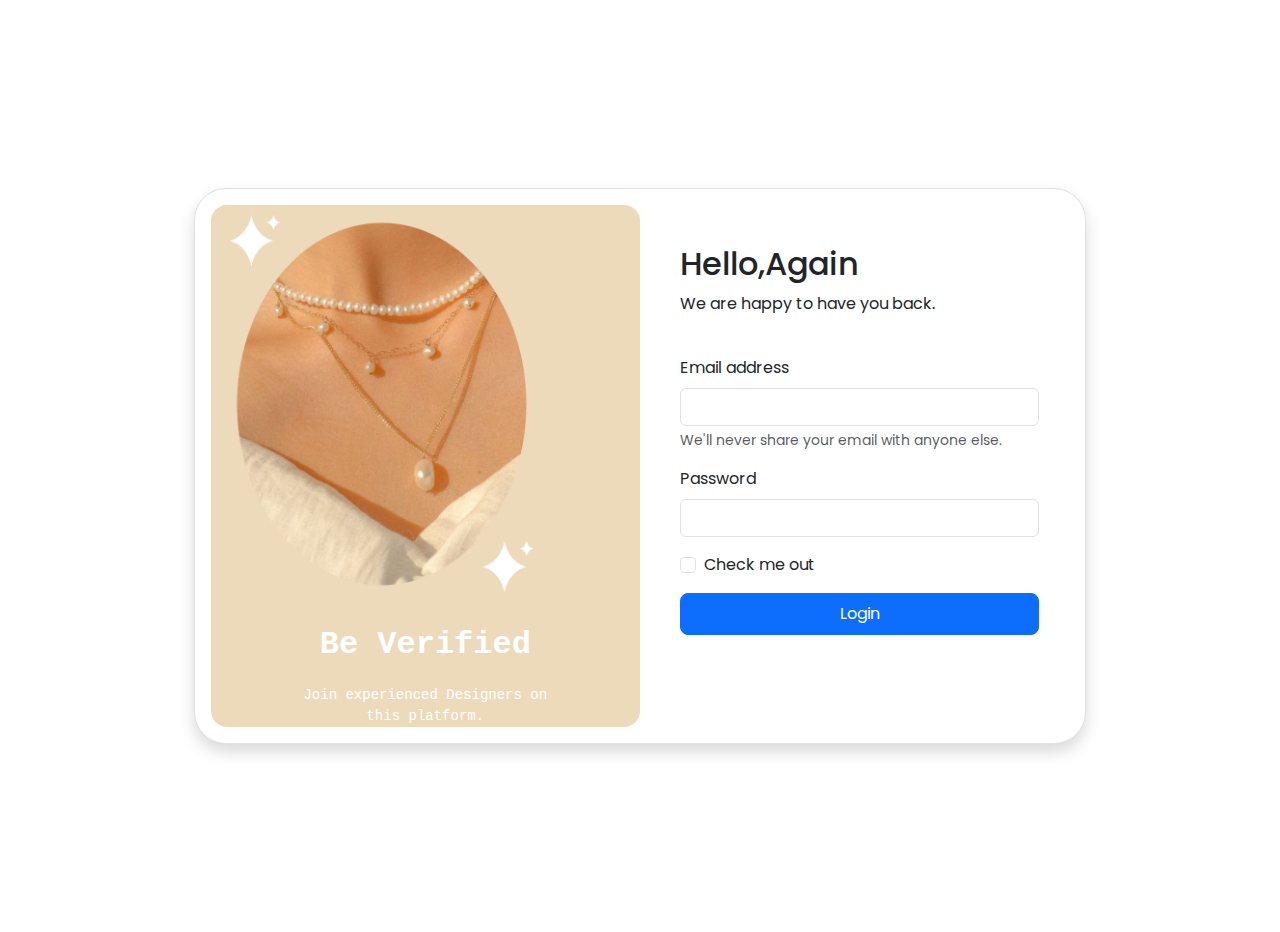
<file: index10.html>
<!DOCTYPE html>
<html lang="en">
  <head>
    <meta charset="utf-8">
    <meta name="viewport" content="width=device-width, initial-scale=1">
    <link href="https://cdn.jsdelivr.net/npm/bootstrap@5.3.2/dist/css/bootstrap.min.css" rel="stylesheet">
    <link rel="stylesheet" href="style.css">
    <title>FORM LOGIN</title>
    <style>
      /* Menyesuaikan ukuran container */
      .container {
        min-height: 100vh;
      }

      /* Menyesuaikan ukuran form container */
      .box-area {
        width: 80%; /* Sesuaikan dengan lebar yang diinginkan */
        margin: auto; /* Untuk membuat form berada di tengah */
      }

      /* Menyesuaikan lebar gambar di Left Box */
      .left-box .featured-image img {
        width: 80%; /* Sesuaikan dengan lebar yang diinginkan */
      }
    </style>
  </head>
  <body class="p-3 m-0 border-0 bd-example m-0 border-0">
    <!-- Example Code -->
    <!----------------------- Main Container -------------------------->

    <div class="container d-flex justify-content-center align-items-center">

        <!----------------------- Login Container -------------------------->
    
           <div class="row border rounded-5 p-3 bg-white shadow box-area">
    
        <!--------------------------- Left Box ----------------------------->
    
           <div class="col-md-6 rounded-4 d-flex justify-content-center align-items-center flex-column left-box" style="background: #eddabb;">
               <div class="featured-image mb-3">
                <img src="image/logo.png" class="img-fluid">
               </div>
               <p class="text-white fs-2" style="font-family: 'Courier New', Courier, monospace; font-weight: 600;">Be Verified</p>
               <small class="text-white text-wrap text-center" style="width: 17rem;font-family: 'Courier New', Courier, monospace;">Join experienced Designers on this platform.</small>
           </div> 
        <!-------------------- ------ Right Box ---------------------------->
            <div class="col-md-6 right-box">
                 <div class="row align-items-center">
                   <div class="header-text mb-4">
                               <h2>Hello,Again</h2>
                               <p>We are happy to have you back.</p>
                          </div>         
                   <div class="col-md-12"> 
                      <form action="index.html" method="post"> 
                        <div class="mb-3">
                          <label for="exampleInputEmail1" class="form-label">Email address</label>
                          <input type="email" class="form-control" id="exampleInputEmail1" aria-describedby="emailHelp" required>
                          <div id="emailHelp" class="form-text">We'll never share your email with anyone else.</div>
                        </div>
                        <div class="mb-3">
                          <label for="exampleInputPassword1" class="form-label">Password</label>
                          <input type="password" class="form-control" id="exampleInputPassword1" required>
                        </div>
                        <div class="mb-3 form-check">
                          <input type="checkbox" class="form-check-input" id="exampleCheck1">
                          <label class="form-check-label" for="exampleCheck1">Check me out</label>
                        </div>
                        <button class="btn btn-lg btn-primary w-100 fs-6">
                          Login</button>
                      </form>
                   </div>
                </div>
              </div>
      </div>
    </div>
  </body>
</html>
</file>
<file: style.css>
@import url('https://fonts.googleapis.com/css2?family=Poppins:wght@400;500&display=swap');

body{
    font-family: 'Poppins', sans-serif;
    background: #ffffff;
}

/*------------ Login container ------------*/

.box-area{
    width: 930px;
}

/*------------ Right box ------------*/

.right-box{
    padding: 40px 30px 40px 40px;
}

/*------------ Custom Placeholder ------------*/

::placeholder{
    font-size: 16px;
}

.rounded-4{
    border-radius: 20px;
}
.rounded-5{
    border-radius: 30px;
}


/*------------ For small screens------------*/

@media only screen and (max-width: 768px){

     .box-area{
        margin: 0 10px;

     }
     .left-box{
        height: 100px;
        overflow: hidden;
     }
     .right-box{
        padding: 20px;
     }

}
</file>
